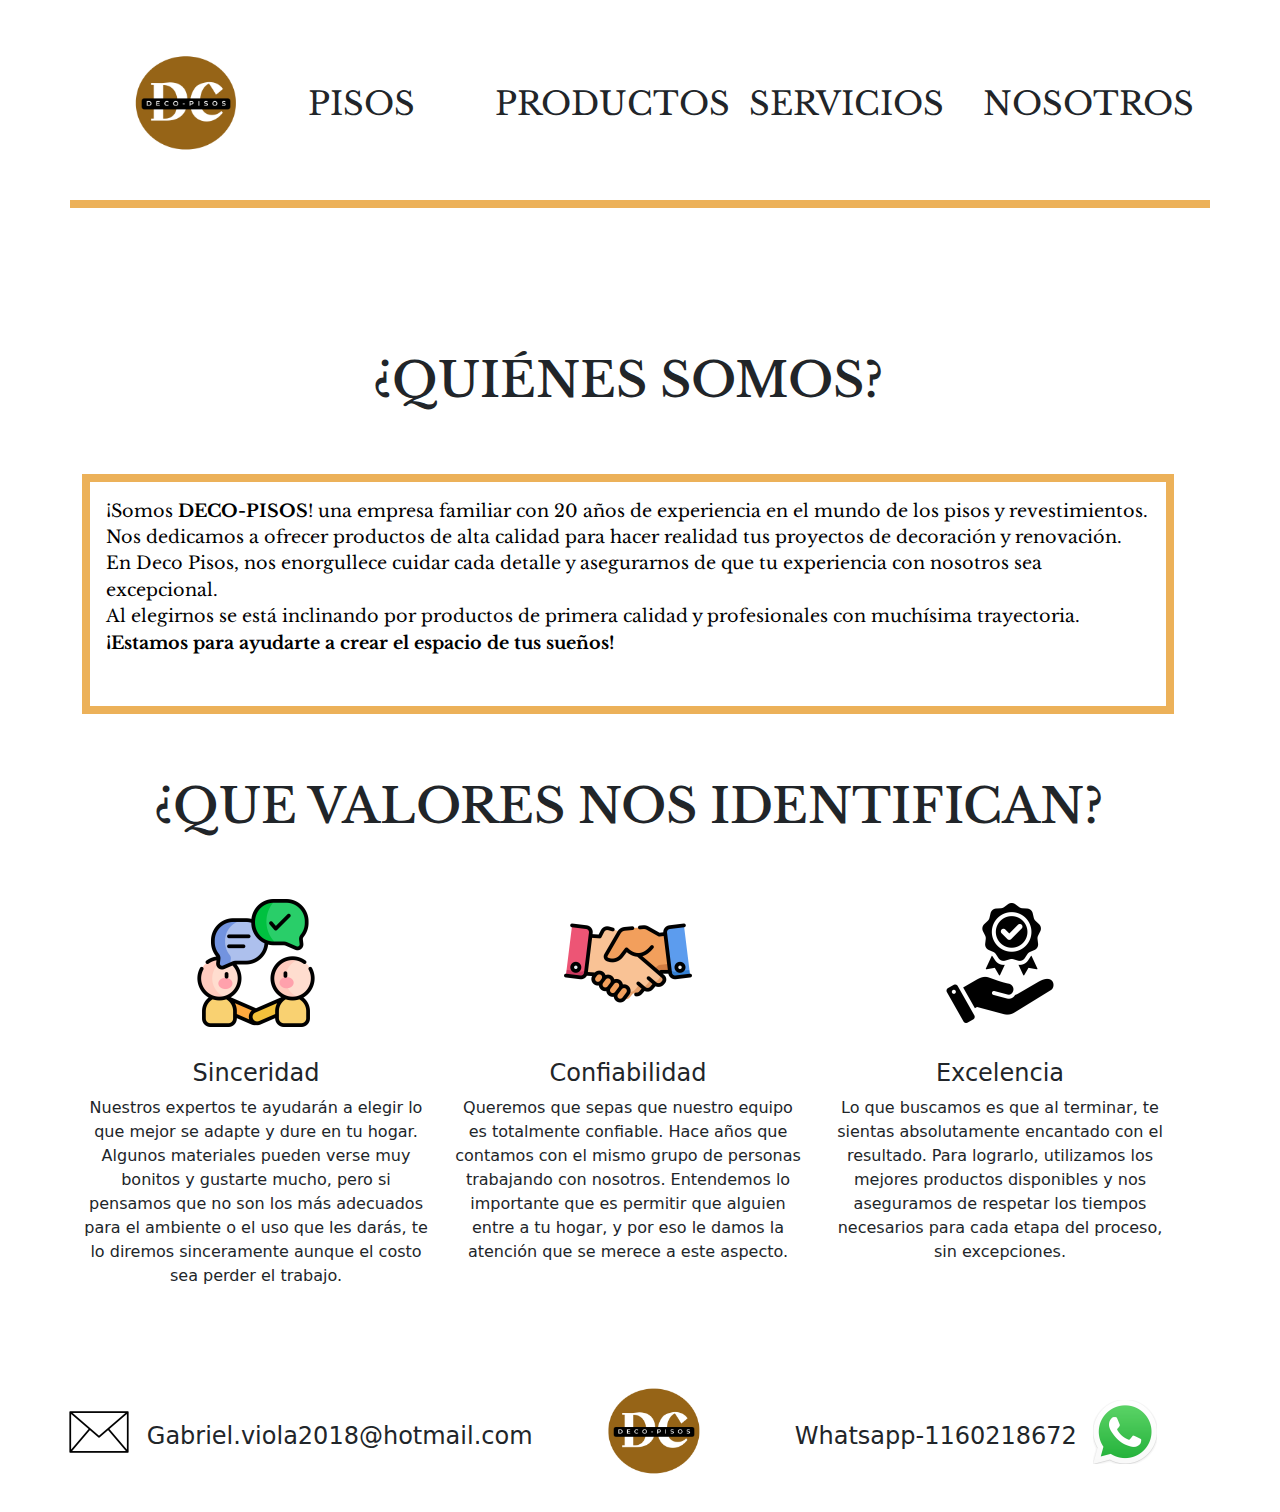
<file: index.html>
<!DOCTYPE html>
<html lang="en">
<head>
    <meta charset="UTF-8">
    <meta name="viewport" content="width=device-width, initial-scale=1.0">
    <title>DECO-PISOS</title>
    <link rel="icon" href="IMAGENES/DECO-PISOS (1).png" type="image/png">
    <link href="https://cdn.jsdelivr.net/npm/bootstrap@5.3.3/dist/css/bootstrap.min.css" rel="stylesheet" integrity="sha384-QWTKZyjpPEjISv5WaRU9OFeRpok6YctnYmDr5pNlyT2bRjXh0JMhjY6hW+ALEwIH" crossorigin="anonymous">
    <link rel="preconnect" href="https://fonts.googleapis.com">
    <link rel="preconnect" href="https://fonts.googleapis.com">
    <link rel="preconnect" href="https://fonts.googleapis.com">
    <link rel="preconnect" href="https://fonts.gstatic.com" crossorigin>
    <link href="https://fonts.googleapis.com/css2?family=Bebas+Neue&family=Kanit:ital,wght@0,100;0,200;0,300;0,400;0,500;0,600;0,700;0,800;0,900;1,100;1,200;1,300;1,400;1,500;1,600;1,700;1,800;1,900&family=Libre+Baskerville:ital,wght@0,400;0,700;1,400&family=Madimi+One&family=Oswald:wght@200..700&display=swap" rel="stylesheet">
    <link rel="stylesheet" href="CSS/servicios.css">
    <link rel="stylesheet" href="CSS/Index.css">
    

</head>

<body class="container ">
    <header class="row header ">
        <div class="col-xl-2 col-lg-12 col-md-12 col-sm-12 col-xs-12 contenedor-logo">
            <img src="IMAGENES/DECO-PISOS-LOGO.png" alt="LOGO" class="logo">
        </div>

        <nav class="col-xl-10 col-lg-12 col-md-12 col-sm-12 ">
            <ul class="row lista">
                <li class="col-xl-3 col-lg-3 col-md-6 col-sm-6 secciones seccion-pisos">PISOS</li>
                <li class="col-xl-3 col-lg-3 col-md-6 col-sm-6 secciones seccion-productos">PRODUCTOS</li>
                <li class="col-xl-3 col-lg-3 col-md-6 col-sm-6 secciones seccion-servicios">SERVICIOS</li>
                <li class="col-xl-3 col-lg-3 col-md-6 col-sm-6 secciones seccion-trabajos">NOSOTROS</li>
            </ul>
        </nav>

    </header>
    
    <main class="row main" >
        
        <section class= "section-somos row">
            <article class="col-12">
                <h1 class="quienes-somos quienes-somos-2 col-12 ">
                    ¿QUIÉNES SOMOS?
                </h1>
                <p class="descripcion-somos">
                ¡Somos <strong>DECO-PISOS</strong>! una empresa familiar con 20 años de experiencia en el mundo de los pisos y revestimientos. Nos dedicamos a ofrecer productos de alta calidad para hacer realidad tus proyectos de decoración y renovación. En Deco Pisos, nos enorgullece cuidar cada detalle y asegurarnos de que tu experiencia con nosotros sea excepcional. <br> Al elegirnos se está inclinando por productos de primera calidad y profesionales con muchísima trayectoria.  <br> <strong>¡Estamos para ayudarte a crear el espacio de tus sueños!</strong></p>
            </article>
        </section>
            
        
        
        <section class=" section-valores row  ">
            <h2 class="quienes-somos valores col-12">
                ¿QUE VALORES NOS IDENTIFICAN?
            </h2>

            <article class=" col-xl-4 col-lg-4 col-md-12 col-sm-12 text-center articulos-valores">
                <img class="imagenes text-center" src="IMAGENES/convenio (1).png" alt="">
                <h4 class=" text-center">Sinceridad</h4>
                <p class=" text-center">Nuestros expertos te ayudarán a elegir lo que mejor se adapte y dure en tu hogar. Algunos materiales pueden verse muy bonitos y gustarte mucho, pero si pensamos que no son los más adecuados para el ambiente o el uso que les darás, te lo diremos sinceramente aunque el costo sea perder el trabajo.</p>

            </article>

            <article class="col-xl-4 col-lg-4 col-md-12 col-sm-12 text-center articulos-valores">
                <img class="imagenes text-center" src="IMAGENES/apreton-de-manos (1).png" alt="">
                <h4 class=" text-center">Confiabilidad</h4>
                <p class=" text-center">Queremos que sepas que nuestro equipo es totalmente confiable. Hace años que contamos con el mismo grupo de personas trabajando con nosotros. Entendemos lo importante que es  permitir que alguien entre a tu hogar, y por eso le damos la atención que se merece a este aspecto.</p>

            </article>

            <article class="col-xl-4 col-lg-4 col-md-12 col-sm-12 text-center articulos-valores">
                <img class="imagenes text-center" src="IMAGENES/servicio-de-calidad (1).png" alt="">
                <h4 class=" text-center"> Excelencia</h4>
                <p class=" text-center">Lo que buscamos es que al terminar, te sientas absolutamente encantado con el resultado. Para lograrlo, utilizamos los mejores productos disponibles y nos aseguramos de respetar los tiempos necesarios para cada etapa del proceso, sin excepciones.</p>

            </article>

            
        </section>
        

    </main>
    <footer class="row text-center pie-de-pagina row">

        <div class="col-4 contenedor-pie col-lg-5">
            <img class=" logo-email" src="IMAGENES/gmail.png" alt="logo email">
            <h4 class="correo">Gabriel.viola2018@hotmail.com</h4>
        </div>
        <div class="col-4 contenedor-logo-pie col-lg-2 ">
            <img class=" logo-pie" src="IMAGENES/DECO-PISOS-LOGO.png" alt="logo">
        </div>
       
        <div class="col-4 contenedor-pie col-lg-5">
            <h4 class=" whatsap">Whatsapp-1160218672</h4>
            <img class="logo-whatsapp" src="IMAGENES/whatsapp (2).png" alt="logo whatsapp">
            
           
        </div>
        
       
    </footer>


    
    <script src="https://cdn.jsdelivr.net/npm/bootstrap@5.3.3/dist/js/bootstrap.bundle.min.js" integrity="sha384-YvpcrYf0tY3lHB60NNkmXc5s9fDVZLESaAA55NDzOxhy9GkcIdslK1eN7N6jIeHz" crossorigin="anonymous"></script>
    <script src="Javascript/index.js"></script>
</body>
</html>
</file>
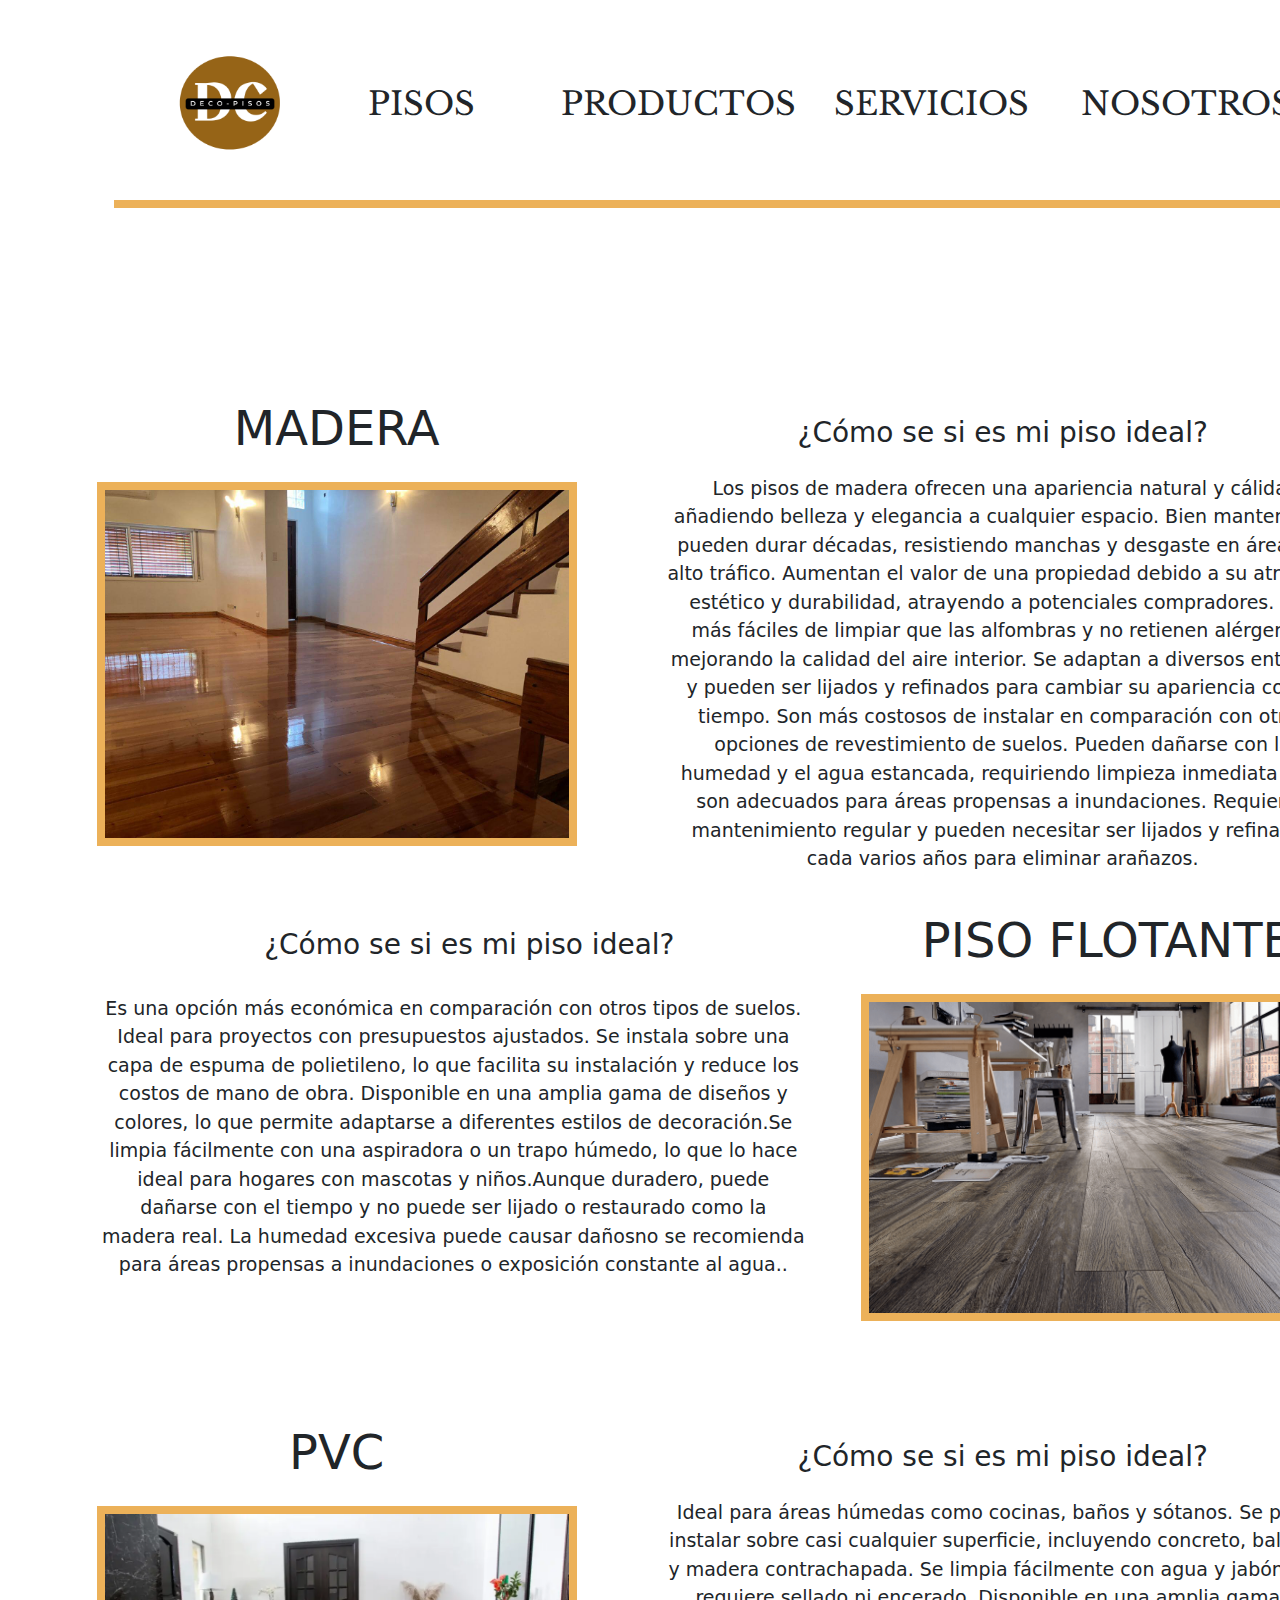
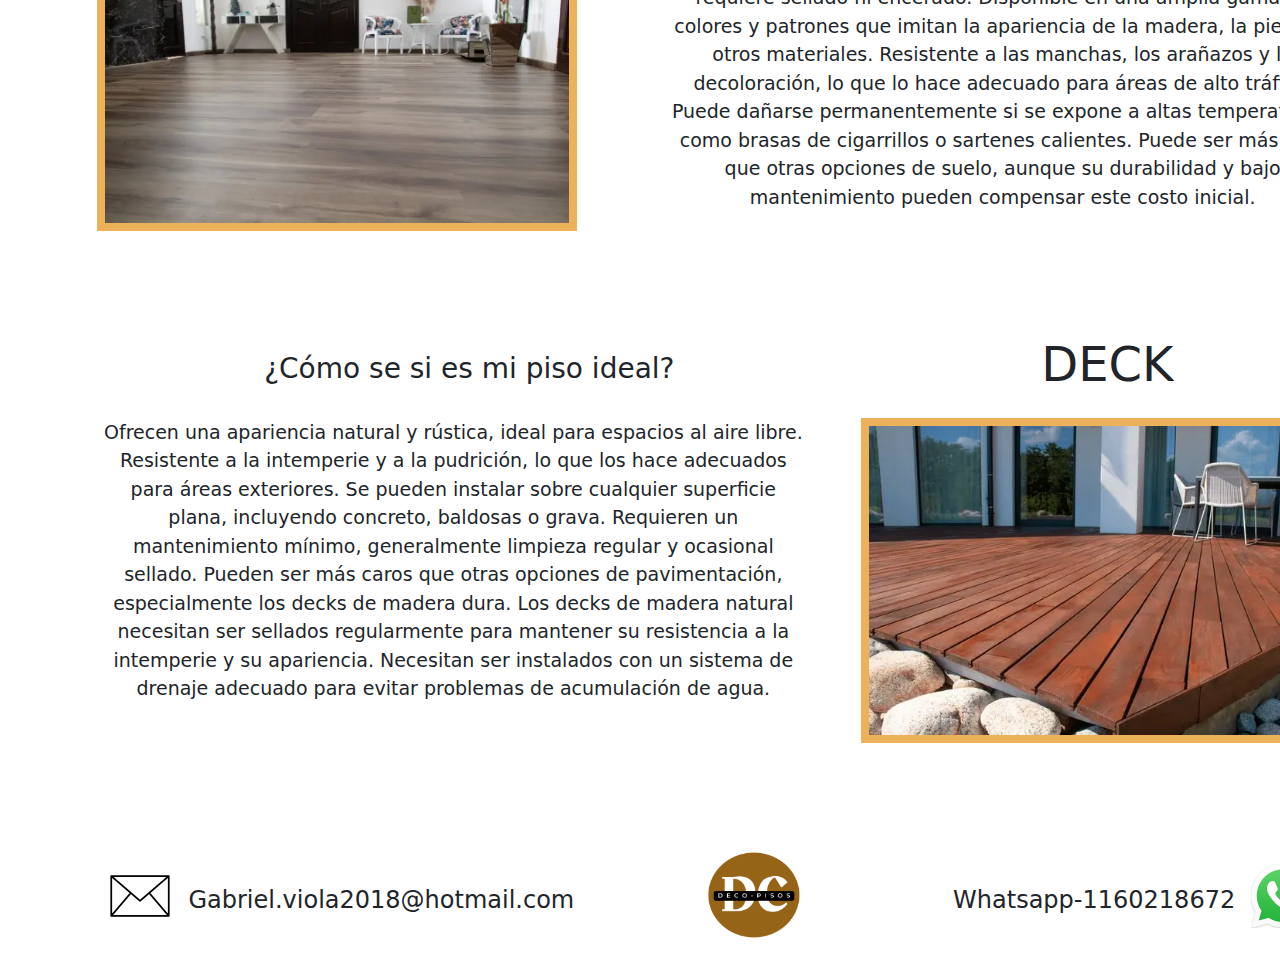
<file: PAGINAS/pisos.html>
<!DOCTYPE html>
<html lang="en">
<head>
    <meta charset="UTF-8">
    <meta name="viewport" content="width=device-width, initial-scale=1.0">
    <title>DECO-PISOS</title>
    <link rel="icon" href="../IMAGENES/DECO-PISOS (1).png" type="image/png">
    <link href="https://cdn.jsdelivr.net/npm/bootstrap@5.3.3/dist/css/bootstrap.min.css" rel="stylesheet" integrity="sha384-QWTKZyjpPEjISv5WaRU9OFeRpok6YctnYmDr5pNlyT2bRjXh0JMhjY6hW+ALEwIH" crossorigin="anonymous">
    <link rel="preconnect" href="https://fonts.googleapis.com">
    <link rel="preconnect" href="https://fonts.googleapis.com">
    <link rel="preconnect" href="https://fonts.googleapis.com">
    <link rel="preconnect" href="https://fonts.gstatic.com" crossorigin>
    <link href="https://fonts.googleapis.com/css2?family=Bebas+Neue&family=Kanit:ital,wght@0,100;0,200;0,300;0,400;0,500;0,600;0,700;0,800;0,900;1,100;1,200;1,300;1,400;1,500;1,600;1,700;1,800;1,900&family=Libre+Baskerville:ital,wght@0,400;0,700;1,400&family=Madimi+One&family=Oswald:wght@200..700&display=swap" rel="stylesheet">
    <link rel="stylesheet" href="../CSS/Index.css">
    <link rel="stylesheet" href="../CSS/pisos.css">
</head>
<body class="container body">
    <header class="row header ">
        <div class="col-xl-2 col-lg-12 col-md-12 col-sm-12 col-xs-12">
            <img src="../IMAGENES/DECO-PISOS-LOGO.png" alt="LOGO" class="logo">
        </div>

        <nav class="col-xl-10 col-lg-12 col-md-12 col-sm-12 navegador  ">
            <ul class="row lista">
                <li class="col-xl-3 col-lg-3 col-md-6 col-sm-6 secciones seccion-pisos">PISOS</li>
                <li class="col-xl-3 col-lg-3 col-md-6 col-sm-6 secciones seccion-productos">PRODUCTOS</li>
                <li class="col-xl-3 col-lg-3 col-md-6 col-sm-6 secciones seccion-servicios">SERVICIOS</li>
                <li class="col-xl-3 col-lg-3 col-md-6 col-sm-6 secciones seccion-trabajos">NOSOTROS</li>
            </ul>
        </nav>
    </header>

    <main class="main-madera">
        <article class="row articulo-madera">
            <div class=" col-xl-5 col-lg-5 col-md-5 col-sm-5  text-center caja-madera ">
                <h2 class="titulo-madera">MADERA</h2>
                <img class="imagen-madera" src="../IMAGENES/plastificado1.jpeg" alt="">
                
            </div>
             
            <div class=" col-xl-7 col-lg-7 col-md-7 col-sm-7  descripcion-madera ">
                <h3 class="subtitulo-madera">¿Cómo se si es mi piso ideal?</h3>
                <p class="parrafo-madera">Los pisos de madera ofrecen una apariencia natural y cálida, añadiendo belleza y elegancia a cualquier espacio. Bien mantenidos, pueden durar décadas, resistiendo manchas y desgaste en áreas de alto tráfico. Aumentan el valor de una propiedad debido a su atractivo estético y durabilidad, atrayendo a potenciales compradores.
                    Son más fáciles de limpiar que las alfombras y no retienen alérgenos, mejorando la calidad del aire interior. Se adaptan a diversos entornos y pueden ser lijados y refinados para cambiar su apariencia con el tiempo. Son más costosos de instalar en comparación con otras opciones de revestimiento de suelos. Pueden dañarse con la humedad y el agua estancada, requiriendo limpieza inmediata y no son adecuados para áreas propensas a inundaciones. Requieren mantenimiento regular y pueden necesitar ser lijados y refinados cada varios años para eliminar arañazos.</p>
            </div>
            
        </article>

        <article class="row articulo-flotante">
           
             
            <div class="col-7 col-sm-7 descripcion-madera ">
                <h3 class="subtitulo-flotante" >¿Cómo se si es mi piso ideal?</h3>
                <p class="parrafo-flotante">Es una opción más económica en comparación con otros tipos de suelos. Ideal para proyectos con presupuestos ajustados. Se instala sobre una capa de espuma de polietileno, lo que facilita su instalación y reduce los costos de mano de obra.
                    Disponible en una amplia gama de diseños y colores, lo que permite adaptarse a diferentes estilos de decoración.Se limpia fácilmente con una aspiradora o un trapo húmedo, lo que lo hace ideal para hogares con mascotas y niños.Aunque duradero, puede dañarse con el tiempo y no puede ser lijado o restaurado como la madera real. La humedad excesiva puede causar dañosno se recomienda para áreas propensas a inundaciones o exposición constante al agua..</p>
            </div>
            <div class="col-5 col-sm-5 text-center ">
                <h2 class="titulo-flotante">PISO FLOTANTE</h2>
                <img class="imagen-flotante" src="../IMAGENES/flotante1.png" alt="">
                
            </div>
            
        </article>

        <article class="row articulo-madera">
            <div class="col-5 col-sm-5 text-center ">
                <h2 class="titulo-madera">PVC</h2>
                <img class="imagen-madera" src="../IMAGENES/piso.pvc.pvc (1).webp" alt="">
                
            </div>
             
            <div class="col-7 col-sm-7 descripcion-madera ">
                <h3>¿Cómo se si es mi piso ideal?</h3>
                <p class="parrafo-madera">Ideal para áreas húmedas como cocinas, baños y sótanos. Se puede instalar sobre casi cualquier superficie, incluyendo concreto, baldosas y madera contrachapada. Se limpia fácilmente con agua y jabón, y no requiere sellado ni encerado. Disponible en una amplia gama de colores y patrones que imitan la apariencia de la madera, la piedra y otros materiales.  Resistente a las manchas, los arañazos y la decoloración, lo que lo hace adecuado para áreas de alto tráfico. Puede dañarse permanentemente si se expone a altas temperaturas, como brasas de cigarrillos o sartenes calientes. Puede ser más caro que otras opciones de suelo, aunque su durabilidad y bajo mantenimiento pueden compensar este costo inicial.</p>
            </div>
            
        </article>

        <article class="row articulo-flotante">
           
             
            <div class="col-7 col-sm-7 descripcion-madera ">
                <h3 class="subtitulo-flotante"  >¿Cómo se si es mi piso ideal?</h3>
                <p class="parrafo-flotante">Ofrecen una apariencia natural y rústica, ideal para espacios al aire libre. Resistente a la intemperie y a la pudrición, lo que los hace adecuados para áreas exteriores. Se pueden instalar sobre cualquier superficie plana, incluyendo concreto, baldosas o grava. Requieren un mantenimiento mínimo, generalmente limpieza regular y ocasional sellado. Pueden ser más caros que otras opciones de pavimentación, especialmente los decks de madera dura. Los decks de madera natural necesitan ser sellados regularmente para mantener su resistencia a la intemperie y su apariencia.  Necesitan ser instalados con un sistema de drenaje adecuado para evitar problemas de acumulación de agua.</p>
            </div>
            <div class="col-5 col-sm-5 text-center ">
                <h2 class="titulo-flotante">DECK</h2>
                <img class="imagen-flotante" src="../IMAGENES/deck.webp" alt="">
                
            </div>
            
        </article>

    </main>

    <footer class="row text-center pie-de-pagina row">

        <div class="col-4 contenedor-pie col-lg-5">
            <img class=" logo-email" src="../IMAGENES/gmail.png" alt="logo email">
            <h4 class="correo">Gabriel.viola2018@hotmail.com</h4>
        </div>
        <div class="col-4 contenedor-logo-pie col-lg-2 ">
            <img class=" logo-pie" src="../IMAGENES/DECO-PISOS-LOGO.png" alt="logo">
        </div>
       
        <div class="col-4 contenedor-pie col-lg-5">
            <h4 class=" whatsap">Whatsapp-1160218672</h4>
            <img class="logo-whatsapp" src="../IMAGENES/whatsapp (2).png" alt="logo whatsapp">
            
           
        </div>
        
       
    </footer>

    <script src="https://cdn.jsdelivr.net/npm/bootstrap@5.3.3/dist/js/bootstrap.bundle.min.js" integrity="sha384-YvpcrYf0tY3lHB60NNkmXc5s9fDVZLESaAA55NDzOxhy9GkcIdslK1eN7N6jIeHz" crossorigin="anonymous"></script>
    <script src="/Javascript/paginas.js"></script>
    
</body>
</html>
</file>
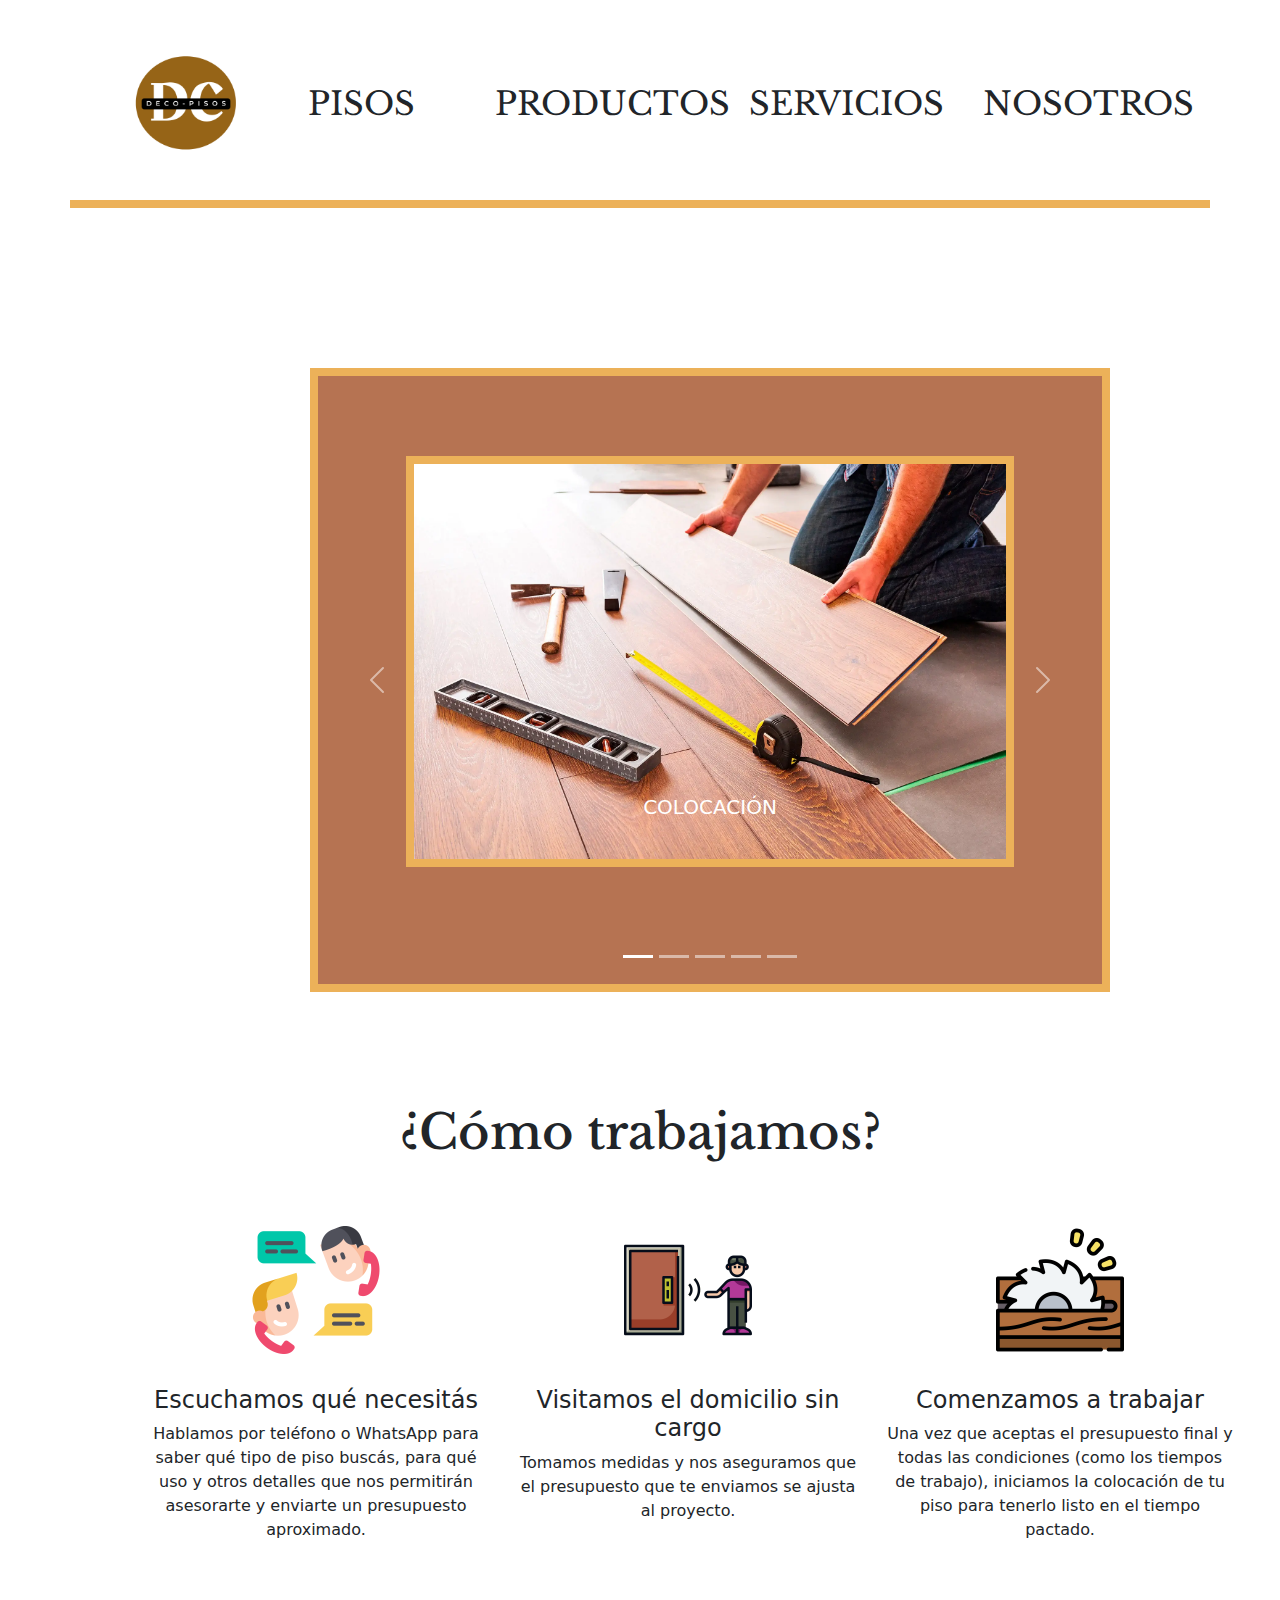
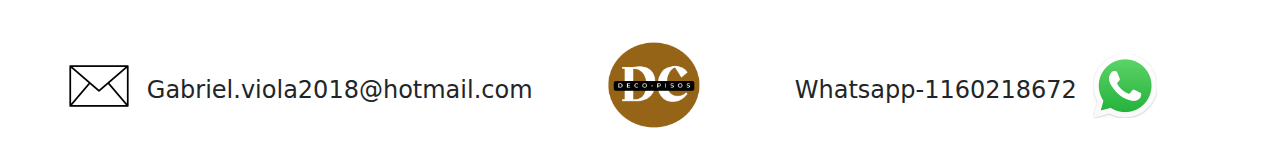
<file: PAGINAS/servicios.html>
<!DOCTYPE html>
<html lang="en">
<head>
    <meta charset="UTF-8">
    <meta name="viewport" content="width=device-width, initial-scale=1.0">
    <title>DECO-PISOS</title>
    <link rel="icon" href="../IMAGENES/DECO-PISOS (1).png" type="image/png">
    <link href="https://cdn.jsdelivr.net/npm/bootstrap@5.3.3/dist/css/bootstrap.min.css" rel="stylesheet" integrity="sha384-QWTKZyjpPEjISv5WaRU9OFeRpok6YctnYmDr5pNlyT2bRjXh0JMhjY6hW+ALEwIH" crossorigin="anonymous">
    <link rel="preconnect" href="https://fonts.googleapis.com">
    <link rel="preconnect" href="https://fonts.googleapis.com">
    <link rel="preconnect" href="https://fonts.googleapis.com">
    <link rel="preconnect" href="https://fonts.gstatic.com" crossorigin>
    <link href="https://fonts.googleapis.com/css2?family=Bebas+Neue&family=Kanit:ital,wght@0,100;0,200;0,300;0,400;0,500;0,600;0,700;0,800;0,900;1,100;1,200;1,300;1,400;1,500;1,600;1,700;1,800;1,900&family=Libre+Baskerville:ital,wght@0,400;0,700;1,400&family=Madimi+One&family=Oswald:wght@200..700&display=swap" rel="stylesheet">
    <link rel="stylesheet" href="../CSS/Index.css">
    <link rel="stylesheet" href="../CSS/servicios.css">

</head>

<body class="container">
    <header class="row header ">
        <div class="col-xl-2 col-lg-12 col-md-12 col-sm-12 col-xs-12 contenedor-logo">
            <img src="../IMAGENES/DECO-PISOS-LOGO.png" alt="LOGO" class="logo">
        </div>

        <nav class="col-xl-10 col-lg-12 col-md-12 col-sm-12 ">
            <ul class="row lista">
                <li class="col-xl-3 col-lg-3 col-md-6 col-sm-6 secciones seccion-pisos">PISOS</li>
                <li class="col-xl-3 col-lg-3 col-md-6 col-sm-6 secciones seccion-productos">PRODUCTOS</li>
                <li class="col-xl-3 col-lg-3 col-md-6 col-sm-6 secciones seccion-servicios">SERVICIOS</li>
                <li class="col-xl-3 col-lg-3 col-md-6 col-sm-6 secciones seccion-trabajos">NOSOTROS</li>
            </ul>
        </nav>

    </header>
    
    <main class="row main text-center" >

        <div id="carouselExampleCaptions" class=" carousel slide carrusel text-center col-xl-12 col-lg-12 col-md-12 col-sm-12">
            <div class="carousel-indicators">
                <button type="button" data-bs-target="#carouselExampleCaptions" data-bs-slide-to="0" class="active" aria-current="true" aria-label="Diapositiva 1"></button>
                <button type="button" data-bs-target="#carouselExampleCaptions" data-bs-slide-to="1" aria-label="Diapositiva 2"></button>
                <button type="button" data-bs-target="#carouselExampleCaptions" data-bs-slide-to="2" aria-label="Diapositiva 3"></button>
                <button type="button" data-bs-target="#carouselExampleCaptions" data-bs-slide-to="3" aria-label="Diapositiva 4"></button>
                <button type="button" data-bs-target="#carouselExampleCaptions" data-bs-slide-to="4" aria-label="Diapositiva 5"></button>
            </div>
            <div class="carousel-inner  ">
               
                <div class="carousel-item active">
                    <img class="imagen-carrusel" src="../IMAGENES/colocacionpisos.webp"  alt="COLOCACION">
                    <div class="carousel-caption d-none d-md-block">
                        <h5>COLOCACIÓN</h5>
                    </div>
                </div>
                <div class="carousel-item">
                    <img class="imagen-carrusel" src="../IMAGENES/Pulido.jpeg"  alt="PULIDO">
                    <div class="carousel-caption d-none d-md-block">
                        <h5>PULIDO</h5>
                    </div>
                </div>
                <div class="carousel-item">
                    <img class="imagen-carrusel-pvc" src="../IMAGENES/plastificado1.jpeg"  alt="PLASTIFICADO">
                    <div class="carousel-caption d-none d-md-block">
                        <h5>PLASTIFICADO</h5>
                    </div>
                </div>
                <div class="carousel-item">
                    <img class="imagen-carrusel" src="../IMAGENES/hidrolaqueado2.jpg"  alt="HIDROLAQUEADO">
                    <div class="carousel-caption d-none d-md-block">
                        <h5>HIDROLAQUEADO</h5>
                    </div>
                </div>
                
            </div>
            <button class="carousel-control-prev" type="button" data-bs-target="#carouselExampleCaptions" data-bs-slide="prev">
                <span class="carousel-control-prev-icon" aria-hidden="true"></span>
                <span class="visually-hidden">Anterior</span>
            </button>
            <button class="carousel-control-next" type="button" data-bs-target="#carouselExampleCaptions" data-bs-slide="next">
                <span class="carousel-control-next-icon" aria-hidden="true"></span>
                <span class="visually-hidden">Siguiente</span>
            </button>
        </div>

        
        
        <h3 class="quienes-somos col-12 ">¿Cómo trabajamos?</h3>
            
        

        <section class="row section">
            <article class=" col-xl-4 col-lg-4 col-md-12 col-sm-12 text-center  ">
                <img class="imagenes text-center articulitos" src="../IMAGENES/llamada-telefonica (1).png" alt="">
                <h4 class=" text-center articulitos">Escuchamos qué necesitás</h4>
                <p class=" text-center articulitos">Hablamos por teléfono o WhatsApp para saber qué tipo de piso buscás, para qué uso y otros detalles que nos permitirán asesorarte y enviarte un presupuesto aproximado.</p>

            </article>

            <article class="col-xl-4 col-lg-4 col-md-12 col-sm-12 text-center  ">
                <img class="imagenes text-center articulitos" src="../IMAGENES/no-tocar (1).png" alt="">
                <h4 class=" text-center articulitos">Visitamos el domicilio sin cargo</h4>
                <p class=" text-center articulitos">Tomamos medidas y nos aseguramos que el presupuesto que te enviamos se ajusta al proyecto.</p>

            </article>

            <article class="col-xl-4 col-lg-4 col-md-12 col-sm-12 text-center  ">
                <img class="imagenes text-center" src="../IMAGENES/sierra (1).png" alt="">
                <h4 class=" text-center articulitos"> Comenzamos a trabajar</h4>
                <p class=" text-center articulitos">Una vez que aceptas el presupuesto final y todas las condiciones (como los tiempos de trabajo), iniciamos la colocación de tu piso para tenerlo listo en el tiempo pactado.</p>

            </article>

            
        </section>
    

        

        
        
      
    </main>
    <footer class="row text-center pie-de-pagina row">

        <div class="col-4 contenedor-pie col-lg-5">
            <img class=" logo-email" src="../IMAGENES/gmail.png" alt="logo email">
            <h4 class="correo">Gabriel.viola2018@hotmail.com</h4>
        </div>
        <div class="col-4 contenedor-logo-pie col-lg-2 ">
            <img class=" logo-pie" src="../IMAGENES/DECO-PISOS-LOGO.png" alt="logo">
        </div>
       
        <div class="col-4 contenedor-pie col-lg-5 contenedor-whatsaap">
            <h4 class=" whatsap">Whatsapp-1160218672</h4>
            <img class="logo-whatsapp" src="../IMAGENES/whatsapp (2).png" alt="logo whatsapp">
            
           
        </div>
        
       
    </footer>


    
    <script src="https://cdn.jsdelivr.net/npm/bootstrap@5.3.3/dist/js/bootstrap.bundle.min.js" integrity="sha384-YvpcrYf0tY3lHB60NNkmXc5s9fDVZLESaAA55NDzOxhy9GkcIdslK1eN7N6jIeHz" crossorigin="anonymous"></script>
    <script src="/Javascript/paginas.js"></script>
</body>
</html>
</file>
<file: CSS/servicios.css>
.main{
    margin-top: rem;
    
}

.imagenes{
    object-fit: contain;
    width: 8rem;
    margin-bottom: 2rem;
}

.imagenes-numero{
    object-fit: contain;
    width: 0rem;
}


.quienes-somos{
    margin-top: 7rem;
    margin-bottom: 4rem;
}


.pie-de-pagina{
    margin-top: 3rem;
}

@media (max-width:460px){
    .quienes-somos{
        margin-left: 13rem;
    }

    .articulitos{
        width: 25rem;
        
        margin-top: 2rem;
        margin-left: 9rem;
    }

    .imagenes{
        object-fit: contain;
        width: 10rem;
        margin-left: 14rem;
    }
    
}

@media (min-width: 461px) and (max-width: 574px){
    

    .quienes-somos{
        margin-left: 10rem;
    }
    .articulitos{
        width: 25rem;
        
        margin-top: 2rem;
        margin-left: 9rem;
    }

    .main{
        margin-left: -4rem;
    }

    .imagenes{
        object-fit: contain;
        width: 10rem;
        margin-left: 14rem;
    }
    
    
    
}

@media (min-width: 575px) and (max-width: 767px){

    .header{
        margin-left: -70px;
    }

    .main{
        margin-left: 3rem;
        width: 100%;
    }

    .carrusel{
        margin: 3rem;
        margin-top: 20rem;
    }

    .quienes-somos{
        margin-left: 2rem;
    }

    .section{
        margin-left: -222rem;
        
    }

    .pie-de-pagina{

        margin-left: 2rem;

    }
} 

@media (min-width: 768px) and (max-width: 991px){
    .main{
        margin-top: 17rem;
    
        
    }

    .carrusel{
        margin-left: -0.1rem;
    }
}

    .section{
        margin-left: 3rem;
    }


@media (min-width: 992px ){
    .whatsap{
        margin-left: 15px;
    }
    .logo-pie{
        margin-right: -3rem;
    }

    .carrusel{
        margin-left: 15rem;
    }

    .main{
            margin-top: 1rem
    } ;

    
}
</file>
<file: CSS/Index.css>
/* encabezado*/
.header{
    border-bottom: 0.5rem solid;
    border-color: #ECB159;
    height: 13rem;
    height: 13rem;
    
}

.logo{
    width: 11rem;
    object-fit: contain;
    padding-top: 1rem;
    margin-left: 1rem;
}

.lista{
    list-style-type: none;
    margin-left: -4rem;
}





.seccion-pisos{
    padding-top: 5rem;
    font-size: 2rem;
    font-family:  "Libre Baskerville", serif;
    text-align: center;
}

.seccion-pisos:hover{
    border-bottom: 0.5rem solid;
    border-color:#ECB159;
    
}

.seccion-productos{
    padding-top: 5rem;
    font-size: 2rem;
    font-family:  "Libre Baskerville", serif;
    text-align: center;
}

.seccion-productos:hover{
    border-bottom: 0.5rem solid;
    border-color: #ECB159;
    
}
.seccion-servicios{
    padding-top: 5rem;
    font-size: 2rem;
    font-family:  "Libre Baskerville", serif;
    text-align: center;
}

.seccion-servicios:hover{
    border-bottom: 0.5rem solid;
    border-color: #ECB159;
    
}

.seccion-trabajos{
    padding-top: 5rem;
    font-size: 2rem;
    font-family:  "Libre Baskerville", serif;
    text-align: center;
}

.seccion-trabajos:hover{
    border-bottom: 0.5rem solid;
    border-color: #ECB159;
    
}
/* encabezado*/

/*CUERPO*/


.carrusel{
    margin-top: 2rem;
    margin-left: 16rem;
    padding-top: 5rem;
    width: 50rem;
    height: 39rem;
    background-color: #B67352;
    border: 0.5rem solid;
    border-color: #ECB159;
}



.imagen-carrusel{
    width: 80%;
    height: 15%;
    object-fit: contain;
    border: 0.5rem solid;
    border-color: #ECB159;
    
    
}

.imagen-carrusel-pvc{
    width: 83%;
    height: 15%;
    object-fit: contain;
    border: 0.5rem solid;
    border-color: #ECB159;
}


.quienes-somos{
    margin-top: 3rem;
    text-align: center;
    font-family:  "Libre Baskerville", serif;
    font-size: 3rem;
}

.descripcion-somos{
    height: 12rem;
    margin-top: 2rem;
    padding: 1rem;
    font-family:  "Libre Baskerville", serif;
    color: black;
    border: 0.5rem solid;
    border-color: #ECB159;
    font-size: 1.1rem;
    
   
}
/*CUERPO*/

/*PIE DE PAGINA*/


.logo-email{
    width: 4rem;
    object-fit: contain;
    margin-right: 1rem;
}

.correo{
    margin-top: 1rem;
}

.logo-whatsapp{
    width: 4rem;
    object-fit: contain;
    
}
.whatsap{
    margin-top: 1rem;
    margin-right: 1rem;

}

.logo-pie{
    width: 10rem;
    object-fit: contain;
}

.contenedor-pie{
    display: flex;
    justify-content: center;
    align-items: center;
}

/*PIE DE PAGINA*/

/*@Medias Queries*/
@media (max-width:574px){
    

    .header{
        width: 50rem;
       
    }

    .logo{
        margin-left: 18rem;
    }

    
    .carrusel{
        height: 25rem;
        margin-top: 35rem;
        margin-left: 12rem;
    }

    .section-somos{
        margin-top: 34rem;
    }

    .section-valores{
        margin: 8rem;
        margin-left: 4rem;
        width: 100%;
       
        
    }


    .articulos-valores{
        margin-top: 5rem;
        margin-left: 5rem;
        width: 100%;
    }


    .imagenes{
        margin-left: -0.1rem;
    }

    .pie-de-pagina{
        margin-top: -3rem;
        width: 50rem;
        
    }
    .quienes-somos{
        width: 35rem;
        margin-left:5rem;
    }
    .descripcion-somos{
        width: 36rem;
        height: 20rem;
        margin-left: 5rem;
    }

    .valores{
        margin-top: 3rem;
    }

    

    .logo-pie{
        width: 0rem;
    }

    
    .logo-email{
        margin-left: 7rem;
        width: 3rem;    
    }

    .logo-whatsapp{
        margin-right: -2rem;
    }
    
}

@media (min-width: 575px) and (max-width: 767px){
    .header{
        width: 50rem;
        margin-left: -5rem;

    }

    .logo{
        margin-left: 18rem;
    }

    
    .carrusel{
        margin-top: 20rem;
        margin-left: 8rem;
    }

    .pie-de-pagina{
        width: 50rem;
     margin-left: rem;   
    }
    
    .section-somos{
        margin-left: -5rem;
        margin-top: 20rem;
    }

    .quienes-somos{
       text-align: center;
    }
    .descripcion-somos{
        text-align: center;
        width: 36rem;
        height: 20rem;
        
    }

    .section-valores{
        margin-left: -3rem;
        margin-top: 3rem;
    }

    .logo-pie{
        width: 0;
    }

    .logo-email{
        margin-left: 2rem;
    }
    }
    .correo{
        margin-right: -1rem;
    }
    .whatsap{
        margin-left: -11rem;
    }


@media (min-width: 768px) and (max-width: 991px){

    
    .secciones:hover{
        border-color: white;
    }

    .logo{
        margin-left: 17rem;
    }

    .quienes-somos{
        margin-top: 5rem;
        margin-left: 1rem;
        margin-right: 200rem;
        
    }

    .valores{
        margin-top: 3rem;
    }

    .descripcion-somos{
        height: 22rem;
        margin-left: 3rem;
        margin-bottom: 2rem;
    }

    .logo-pie{
        width: 0rem;
        margin-right: -2rem;
    }
    .logo-email{
        width:2rem;
        margin-right: 0.3rem;
    }
    .logo-whatsapp{
        margin-right: -1rem;
    }
    .pie-de-pagina{
        width: 47rem;
    }
    .whatsap{
        margin-left: -6rem;
    }
    .correo{
        width: 22rem;
        margin-right: -6rem;
    }
}

@media (min-width: 992px) {
    

    .carrusel{
        margin-top: 9rem;
        margin-left: 6rem
    }

    .main{
        margin-top: 6rem;
    }

    .descripcion-somos{
        height: 15rem;
    }

    .pie-de-pagina {
        margin-left: -2rem;
    }

    .whatsap{
        margin-left: 15px;
    }
    .logo-pie{
        margin-right: -3rem;
    }
}
</file>
<file: CSS/pisos.css>
.articulo-madera{
    margin-top: 2rem;
    width:80rem ;
    height: 30rem;
   
    
}

.descripcion-madera{
    text-align: center;
    padding-left: 4rem;
    margin-top: 1rem;
}

.parrafo-madera{
    margin-top: 1.5rem;
    font-size: 19px;
}

.titulo-madera{
    font-size: 3rem;
    
}


.imagen-madera{
    width: 30rem;
    border: 0.5rem solid #ECB159;
    margin-top: 1rem;

}

.articulo-flotante{
    margin-top: 2rem;
    width:80rem ;
    height: 30rem;
   
}

.parrafo-flotante{
    margin-top: 2rem;
    margin-left: -2rem;
    font-size: 19px;
}

.titulo-flotante{
    font-size: 3rem;
    margin-left: 3rem;
}

.imagen-flotante{
    width: 30rem;
    border: 0.5rem solid #ECB159 ;
    margin-top: 1rem;
    margin-left: 2rem;
}

@media (max-width:574px){
    .header{
        padding-left:1rem ;
        margin-bottom: 40rem;
        width:90rem;
    
    }

    .logo{

        margin-left: 36rem;
    }

    .lista{
       margin-left: -8rem;
        border-bottom: 0.5rem solid #ECB159 ;
    }
    .seccion-trabajos{
        padding-bottom: 2rem;
    }

    .main-madera{
        margin-left:20px;
    }
    .articulo-madera{
        height: 35rem;
    }

   .caja-madera{
    width: 38rem;
    height: 50rem;
   }

   .descripcion-madera{
    width: 40rem;
    height: 50rem;
       }

    .pie-de-pagina{
       width: 60rem;
        margin-top: 2rem;
        margin-left: 11rem;
    }

   

    

}

@media (min-width: 575px) and (max-width: 767px){
    .body{
        margin-left: 4rem;
    }

    .header{
        margin-left: 1px;
        width: 73rem;
        margin-bottom: 20rem;
       
        
    }

    .navegador{
        border-bottom: 0.5rem solid #ECB159 ;
    }

    .lista{

        height: 20rem;
        
        
    }

    .logo{
        margin-left: 30rem;
    }

    .main-madera{
        margin-top: 25rem;
        margin-left: 2px;

    }

    .imagen-madera{
        height: 25rem;
        margin-left: 3rem;
    }

    .subtitulo-madera{
        margin-left: -8rem;

    }

    .parrafo-madera{
        width: 35rem;
    }

    .articulo-flotante{
        margin-top: 5rem;
    }

    .subtitulo-flotante{
        margin-left: -10rem;
    }

    .parrafo-flotante{
        width: 35rem;
    }

    .titulo-flotante{
        margin-left: -12rem;
    }

    .imagen-flotante{
        margin-left: -14rem;
    }

    .pie-de-pagina{
        width: 75rem;
    }

}

@media (min-width: 768px) and (max-width: 991px){
    .header{
        width: 73rem;
        margin-bottom: 20rem;
        
        
    }

    .lista{
        height: 20rem;
        border-bottom: 0.5rem solid #ECB159 ;
    }

    .logo{
        margin-left: 30rem;
    }

    .main-madera{
        margin-top: 25rem;

    }

    .subtitulo-madera{
        margin-left: -8rem;

    }

    .parrafo-madera{
        width: 35rem;
    }

    .articulo-flotante{
        margin-top: 5rem;
    }

    .subtitulo-flotante{
        margin-left: -10rem;
    }

    .parrafo-flotante{
        width: 35rem;
    }

    .titulo-flotante{
        margin-left: -12rem;
    }

    .imagen-flotante{
        margin-left: -14rem;
    }

    .pie-de-pagina{
        width: 75rem;
    }

    .logo-pie{
        width: 10rem;
    }

    
}

@media (min-width: 992px) {
    
    
    .header{
        width: 75rem;
        margin-bottom: 12rem;
        margin-left: 2rem;
        
    }

    
    .pie-de-pagina{
        width: 85rem;
    }


    .whatsap{
        margin-left: 15px;
    }
    .logo-pie{
        margin-right: -3rem;
    }

   
}
</file>
